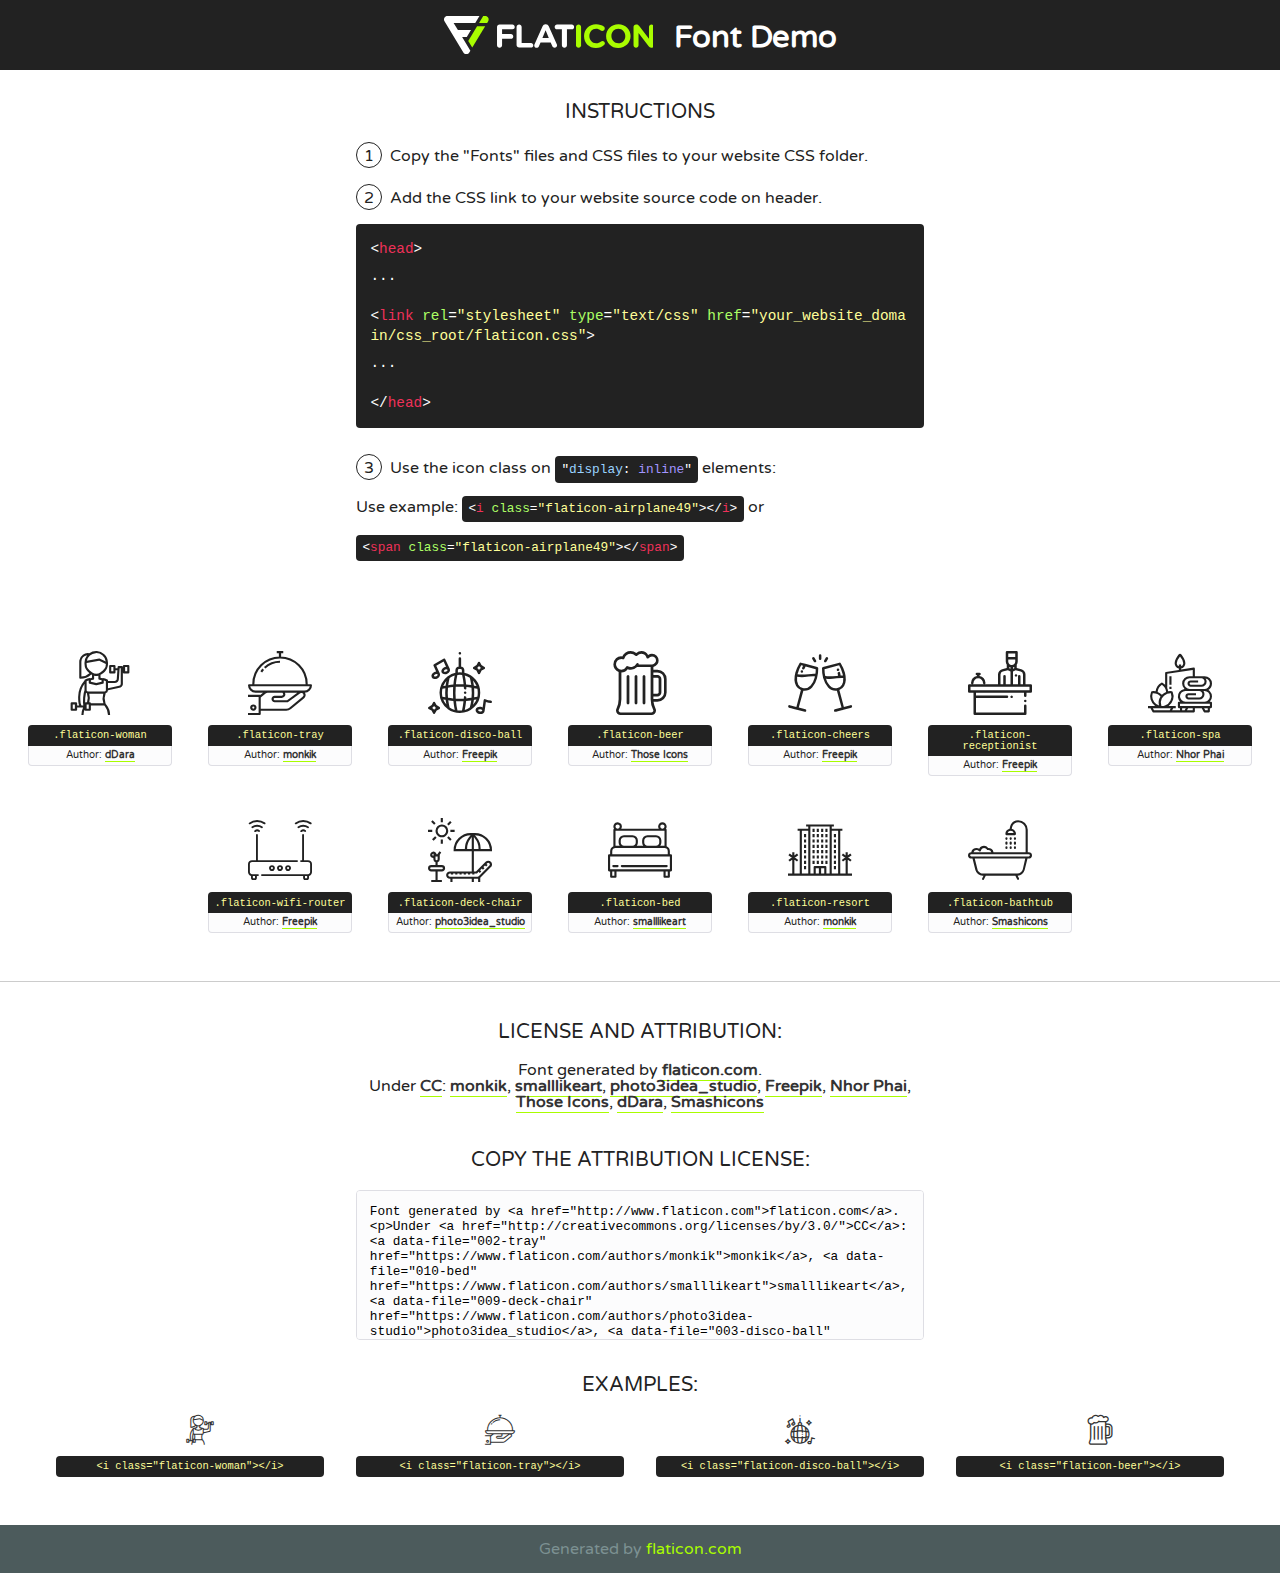
<file: Web Page/upasthiti (Localhost MySQLI)/fonts/flaticon/font/flaticon.html>
<!DOCTYPE html>
<!--
  Flaticon icon font: Flaticon
  Creation date: 11/07/2018 10:34
-->
<html>
<!DOCTYPE html>
<html>

<head>
    <title>Flaticon WebFont</title>
    <link href="http://fonts.googleapis.com/css?family=Varela+Round" rel="stylesheet" type="text/css" />
    <link rel="stylesheet" type="text/css" href="flaticon.css">
    <meta charset="UTF-8">
    <style>
    html, body, div, span, applet, object, iframe,
    h1, h2, h3, h4, h5, h6, p, blockquote, pre,
    a, abbr, acronym, address, big, cite, code,
    del, dfn, em, img, ins, kbd, q, s, samp,
    small, strike, strong, sub, sup, tt, var,
    b, u, i, center,
    dl, dt, dd, ol, ul, li,
    fieldset, form, label, legend,
    table, caption, tbody, tfoot, thead, tr, th, td,
    article, aside, canvas, details, embed, 
    figure, figcaption, footer, header, hgroup, 
    menu, nav, output, ruby, section, summary,
    time, mark, audio, video {
        margin: 0;
        padding: 0;
        border: 0;
        font-size: 100%;
        font: inherit;
        vertical-align: baseline;
    }
    /* HTML5 display-role reset for older browsers */
    article, aside, details, figcaption, figure, 
    footer, header, hgroup, menu, nav, section {
        display: block;
    }
    body {
        line-height: 1;
    }
    ol, ul {
        list-style: none;
    }
    blockquote, q {
        quotes: none;
    }
    blockquote:before, blockquote:after,
    q:before, q:after {
        content: '';
        content: none;
    }
    table {
        border-collapse: collapse;
        border-spacing: 0;
    }
    body {
        font-family: 'Varela Round', Helvetica, Arial, sans-serif;
        font-size: 16px;
        color: #222;
    }
    a {
        color: #333;
        border-bottom: 1px solid #a9fd00;
        font-weight: bold;
        text-decoration: none;
    }
    * {
        -moz-box-sizing: border-box;
        -webkit-box-sizing: border-box;
        box-sizing: border-box;
        margin: 0;
        padding: 0;
    }
    [class^="flaticon-"]:before, [class*=" flaticon-"]:before, [class^="flaticon-"]:after, [class*=" flaticon-"]:after {
        font-family: Flaticon;
        font-size: 30px;
        font-style: normal;
        margin-left: 20px;
        color: #333;
    }
    .wrapper {
        max-width: 600px;
        margin: auto;
        padding: 0 1em;
    }
    .title {
        font-size: 1.25em;
        text-align: center;
        margin-bottom: 1em;
        text-transform: uppercase;
    }
    header {
        text-align: center;
        background-color: #222;
        color: #fff;
        padding: 1em;
    }
    header .logo {
        width: 210px;
        height: 38px;
        display: inline-block;
        vertical-align: middle;
        margin-right: 1em;
        border: none;
    }
    header strong {
        font-size: 1.95em;
        font-weight: bold;
        vertical-align: middle;
        margin-top: 5px;
        display: inline-block;
    }
    .demo {
        margin: 2em auto;
        line-height: 1.25em;
    }
    .demo ul li {
        margin-bottom: 1em;
    }
    .demo ul li .num {
        color: #222;
        border-radius: 20px;
        display: inline-block;
        width: 26px;
        padding: 3px;
        height: 26px;
        text-align: center;
        margin-right: 0.5em;
        border: 1px solid #222;
    }
    .demo ul li code {
        background-color: #222;
        border-radius: 4px;
        padding: 0.25em 0.5em;
        display: inline-block;
        color: #fff;
        font-family: Consolas,Monaco,Lucida Console,Liberation Mono,DejaVu Sans Mono,Bitstream Vera Sans Mono,Courier New, monospace;
        font-weight: lighter;
        margin-top: 1em;
        font-size: 0.8em;
        word-break: break-all;
    }
    .demo ul li code.big {
        padding: 1em;
        font-size: 0.9em;
    }
    .demo ul li code .red {
        color: #EF3159;
    }
    .demo ul li code .green {
        color: #ACFF65;
    }
    .demo ul li code .yellow {
        color: #FFFF99;
    }
    .demo ul li code .blue {
        color: #99D3FF;
    }
    .demo ul li code .purple {
        color: #A295FF;
    }
    .demo ul li code .dots {
        margin-top: 0.5em;
        display: block;
    }
    #glyphs {
        border-bottom: 1px solid #ccc;
        padding: 2em 0;
        text-align: center;
    }
    .glyph {
        display: inline-block;
        width: 9em;
        margin: 1em;
        text-align: center;
        vertical-align: top;
        background: #FFF;
    }
    .glyph .glyph-icon {
        padding: 10px;
        display: block;
        font-family:"Flaticon";
        font-size: 64px;
        line-height: 1;
    }
    .glyph .glyph-icon:before {
        font-size: 64px;
        color: #222;
        margin-left: 0;
    }
    .class-name {
        font-size: 0.65em;
        background-color: #222;
        color: #fff;
        border-radius: 4px 4px 0 0;
        padding: 0.5em;
        color: #FFFF99;
        font-family: Consolas,Monaco,Lucida Console,Liberation Mono,DejaVu Sans Mono,Bitstream Vera Sans Mono,Courier New, monospace;
    }
    .author-name {
        font-size: 0.6em;
        background-color: #fcfcfd;
        border: 1px solid #DEDEE4;
        border-top: 0;
        border-radius: 0 0 4px 4px;
        padding: 0.5em;
    }
    .class-name:last-child {
        font-size: 10px;
        color:#888;
    }
    .class-name:last-child a {
        font-size: 10px;
        color:#555;
    }
    .class-name:last-child a:hover {
        color:#a9fd00;
    }
    .glyph > input {
        display: block;
        width: 100px;
        margin: 5px auto;
        text-align: center;
        font-size: 12px;
        cursor: text;
    }
    .glyph > input.icon-input {
        font-family:"Flaticon";
        font-size: 16px;
        margin-bottom: 10px;
    }
    .attribution .title {
        margin-top: 2em;
    }
    .attribution textarea {
        background-color: #fcfcfd;
        padding: 1em;
        border: none;
        box-shadow: none;
        border: 1px solid #DEDEE4;
        border-radius: 4px;
        resize: none;
        width: 100%;
        height: 150px;
        font-size: 0.8em;
        font-family: Consolas,Monaco,Lucida Console,Liberation Mono,DejaVu Sans Mono,Bitstream Vera Sans Mono,Courier New, monospace;
        -webkit-appearance: none;
    }
    .iconsuse {
        margin: 2em auto;
        text-align: center;
        max-width: 1200px;
    }
    .iconsuse:after {
        content: '';
        display: table;
        clear: both;
    }
    .iconsuse .image {
        float: left;
        width: 25%;
        padding: 0 1em;
    }
    .iconsuse .image p {
        margin-bottom: 1em;
    }
    .iconsuse .image span {
        display: block;
        font-size: 0.65em;
        background-color: #222;
        color: #fff;
        border-radius: 4px;
        padding: 0.5em;
        color: #FFFF99;
        margin-top: 1em;
        font-family: Consolas,Monaco,Lucida Console,Liberation Mono,DejaVu Sans Mono,Bitstream Vera Sans Mono,Courier New, monospace;
    }
    #footer {
        text-align: center;
        background-color: #4C5B5C;
        color: #7c9192;
        padding: 1em;
    }
    #footer a {
        border: none;
        color: #a9fd00;
        font-weight: normal;
    }
    @media (max-width: 960px) {
        .iconsuse .image {
            width: 50%;
        }
    }
    @media (max-width: 560px) {
        .iconsuse .image {
            width: 100%;
        }
    }
    </style>
</head>

<body class="characters-off">

    <header>
        <a href="http://www.flaticon.com" target="_blank" class="logo">
            <svg version="1.1" xmlns="http://www.w3.org/2000/svg" xmlns:xlink="http://www.w3.org/1999/xlink" xmlns:a="http://ns.adobe.com/AdobeSVGViewerExtensions/3.0/" viewBox="0 0 560.875 102.036" enable-background="new 0 0 560.875 102.036" xml:space="preserve">
                <defs>
                </defs>
                <g>
                    <g class="letters">
                        <path fill="#ffffff" d="M141.596,29.675c0-3.777,2.985-6.767,6.764-6.767h34.438c3.426,0,6.15,2.728,6.15,6.15
                        c0,3.43-2.724,6.149-6.15,6.149h-27.674v13.091h23.719c3.429,0,6.151,2.724,6.151,6.15c0,3.43-2.723,6.149-6.151,6.149h-23.719
                        v17.574c0,3.773-2.986,6.761-6.764,6.761c-3.779,0-6.764-2.989-6.764-6.761V29.675z"></path>
                        <path fill="#ffffff" d="M193.844,29.149c0-3.781,2.985-6.767,6.764-6.767c3.776,0,6.763,2.985,6.763,6.767v42.957h25.039
                        c3.426,0,6.149,2.726,6.149,6.153c0,3.425-2.723,6.15-6.149,6.15h-31.802c-3.779,0-6.764-2.986-6.764-6.768V29.149z"></path>
                        <path fill="#ffffff" d="M241.891,75.71l21.438-48.407c1.492-3.341,4.215-5.357,7.906-5.357h0.792
                        c3.686,0,6.323,2.017,7.815,5.357l21.439,48.407c0.436,0.967,0.701,1.845,0.701,2.723c0,3.602-2.809,6.501-6.414,6.501
                        c-3.161,0-5.269-1.845-6.499-4.655l-4.132-9.661h-27.059l-4.301,10.102c-1.144,2.631-3.426,4.214-6.237,4.214
                        c-3.517,0-6.24-2.81-6.24-6.325C241.1,77.64,241.451,76.677,241.891,75.71z M279.932,58.666l-8.521-20.297l-8.526,20.297H279.932
                        z"></path>
                        <path fill="#ffffff" d="M314.864,35.387H301.86c-3.429,0-6.239-2.813-6.239-6.238c0-3.429,2.811-6.24,6.239-6.24h39.533
                        c3.426,0,6.237,2.811,6.237,6.24c0,3.425-2.811,6.238-6.237,6.238h-13.001v42.785c0,3.773-2.99,6.761-6.764,6.761
                        c-3.779,0-6.764-2.989-6.764-6.761V35.387z"></path>
                        <path fill="#A9FD00" d="M352.615,29.149c0-3.781,2.985-6.767,6.767-6.767c3.774,0,6.761,2.985,6.761,6.767v49.024
                        c0,3.773-2.987,6.761-6.761,6.761c-3.781,0-6.767-2.989-6.767-6.761V29.149z"></path>
                        <path fill="#A9FD00" d="M374.132,53.836v-0.179c0-17.481,13.178-31.801,32.065-31.801c9.22,0,15.459,2.458,20.557,6.238
                        c1.402,1.054,2.637,2.985,2.637,5.357c0,3.692-2.985,6.59-6.681,6.59c-1.845,0-3.071-0.702-4.044-1.319
                        c-3.776-2.813-7.729-4.393-12.562-4.393c-10.364,0-17.831,8.611-17.831,19.154v0.173c0,10.542,7.291,19.329,17.831,19.329
                        c5.715,0,9.492-1.756,13.359-4.834c1.049-0.874,2.458-1.491,4.039-1.491c3.429,0,6.325,2.813,6.325,6.236
                        c0,2.106-1.056,3.78-2.282,4.834c-5.539,4.834-12.036,7.733-21.878,7.733C387.572,85.464,374.132,71.493,374.132,53.836z"></path>
                        <path fill="#A9FD00" d="M433.009,53.836v-0.179c0-17.481,13.79-31.801,32.766-31.801c18.981,0,32.592,14.143,32.592,31.628v0.173
                        c0,17.483-13.785,31.807-32.769,31.807C446.625,85.464,433.009,71.32,433.009,53.836z M484.224,53.836v-0.179
                        c0-10.539-7.725-19.326-18.626-19.326c-10.893,0-18.449,8.611-18.449,19.154v0.173c0,10.542,7.73,19.329,18.626,19.329
                        C476.676,72.986,484.224,64.378,484.224,53.836z"></path>
                        <path fill="#A9FD00" d="M506.233,29.321c0-3.774,2.99-6.763,6.767-6.763h1.401c3.252,0,5.183,1.583,7.029,3.953l26.093,34.265
                        V29.059c0-3.692,2.99-6.677,6.681-6.677c3.683,0,6.671,2.985,6.671,6.677v48.934c0,3.78-2.987,6.765-6.764,6.765h-0.436
                        c-3.257,0-5.188-1.581-7.034-3.953l-27.056-35.492v32.944c0,3.687-2.985,6.676-6.678,6.676c-3.683,0-6.673-2.989-6.673-6.676
                        V29.321z"></path>
                    </g>
                    <g class="insignia">
                        <path fill="#ffffff" d="M48.372,56.137h12.517l11.156-18.537H37.186L25.688,18.539h57.825L94.668,0H9.271
                        C5.925,0,2.842,1.801,1.198,4.716c-1.644,2.907-1.593,6.482,0.134,9.343l50.38,83.501c1.678,2.781,4.689,4.476,7.938,4.476
                        c3.246,0,6.257-1.695,7.935-4.476l2.898-4.804L48.372,56.137z"></path>
                        <g class="i">
                            <path fill="#A9FD00" d="M93.575,18.539h0.031v0.004l21.652,0.004l2.705-4.488c1.727-2.861,1.778-6.436,0.133-9.343
                            C116.454,1.801,113.371,0,110.026,0h-5.294L93.575,18.539z"></path>
                            <polygon fill="#A9FD00" points="88.291,27.356 64.725,66.486 75.519,84.404 109.942,27.356"></polygon>
                        </g>
                    </g>
                </g>
            </svg>
        </a>
        <strong>Font Demo</strong>
    </header>


    <section class="demo wrapper">

        <p class="title">Instructions</p>

        <ul>
            <li>
                <span class="num">1</span>Copy the "Fonts" files and CSS files to your website CSS folder.
            </li>
            <li>
                <span class="num">2</span>Add the CSS link to your website source code on header.
                <code class="big">
                    &lt;<span class="red">head</span>&gt;
                    <br/><span class="dots">...</span>
                    <br/>&lt;<span class="red">link</span> <span class="green">rel</span>=<span class="yellow">"stylesheet"</span> <span class="green">type</span>=<span class="yellow">"text/css"</span> <span class="green">href</span>=<span class="yellow">"your_website_domain/css_root/flaticon.css"</span>&gt;
                    <br/><span class="dots">...</span>
                    <br/>&lt;/<span class="red">head</span>&gt;
                </code>
            </li>

            <li>
                <p>
                    <span class="num">3</span>Use the icon class on <code>"<span class="blue">display</span>:<span class="purple"> inline</span>"</code> elements:
                    <br />
                    Use example: <code>&lt;<span class="red">i</span> <span class="green">class</span>=<span class="yellow">&quot;flaticon-airplane49&quot;</span>&gt;&lt;/<span class="red">i</span>&gt;</code> or <code>&lt;<span class="red">span</span> <span class="green">class</span>=<span class="yellow">&quot;flaticon-airplane49&quot;</span>&gt;&lt;/<span class="red">span</span>&gt;</code>
            </li>
        </ul>

    </section>




   <section id="glyphs">          
    
      
        <div class="glyph"><div class="glyph-icon flaticon-woman"></div>
            <div class="class-name">.flaticon-woman</div>
            <div class="author-name">Author: <a data-file="001-woman" href="https://www.flaticon.com/authors/ddara">dDara</a> </div> 
        </div>        
        
        <div class="glyph"><div class="glyph-icon flaticon-tray"></div>
            <div class="class-name">.flaticon-tray</div>
            <div class="author-name">Author: <a data-file="002-tray" href="https://www.flaticon.com/authors/monkik">monkik</a> </div> 
        </div>        
        
        <div class="glyph"><div class="glyph-icon flaticon-disco-ball"></div>
            <div class="class-name">.flaticon-disco-ball</div>
            <div class="author-name">Author: <a data-file="003-disco-ball" href="http://www.freepik.com">Freepik</a> </div> 
        </div>        
        
        <div class="glyph"><div class="glyph-icon flaticon-beer"></div>
            <div class="class-name">.flaticon-beer</div>
            <div class="author-name">Author: <a data-file="004-beer" href="https://www.flaticon.com/authors/those-icons">Those Icons</a> </div> 
        </div>        
        
        <div class="glyph"><div class="glyph-icon flaticon-cheers"></div>
            <div class="class-name">.flaticon-cheers</div>
            <div class="author-name">Author: <a data-file="005-cheers" href="http://www.freepik.com">Freepik</a> </div> 
        </div>        
        
        <div class="glyph"><div class="glyph-icon flaticon-receptionist"></div>
            <div class="class-name">.flaticon-receptionist</div>
            <div class="author-name">Author: <a data-file="006-receptionist" href="http://www.freepik.com">Freepik</a> </div> 
        </div>        
        
        <div class="glyph"><div class="glyph-icon flaticon-spa"></div>
            <div class="class-name">.flaticon-spa</div>
            <div class="author-name">Author: <a data-file="007-spa" href="https://www.flaticon.com/authors/nhor-phai">Nhor Phai</a> </div> 
        </div>        
        
        <div class="glyph"><div class="glyph-icon flaticon-wifi-router"></div>
            <div class="class-name">.flaticon-wifi-router</div>
            <div class="author-name">Author: <a data-file="008-wifi-router" href="http://www.freepik.com">Freepik</a> </div> 
        </div>        
        
        <div class="glyph"><div class="glyph-icon flaticon-deck-chair"></div>
            <div class="class-name">.flaticon-deck-chair</div>
            <div class="author-name">Author: <a data-file="009-deck-chair" href="https://www.flaticon.com/authors/photo3idea-studio">photo3idea_studio</a> </div> 
        </div>        
        
        <div class="glyph"><div class="glyph-icon flaticon-bed"></div>
            <div class="class-name">.flaticon-bed</div>
            <div class="author-name">Author: <a data-file="010-bed" href="https://www.flaticon.com/authors/smalllikeart">smalllikeart</a> </div> 
        </div>        
        
        <div class="glyph"><div class="glyph-icon flaticon-resort"></div>
            <div class="class-name">.flaticon-resort</div>
            <div class="author-name">Author: <a data-file="011-resort" href="https://www.flaticon.com/authors/monkik">monkik</a> </div> 
        </div>        
        
        <div class="glyph"><div class="glyph-icon flaticon-bathtub"></div>
            <div class="class-name">.flaticon-bathtub</div>
            <div class="author-name">Author: <a data-file="012-bathtub" href="https://www.flaticon.com/authors/smashicons">Smashicons</a> </div> 
        </div>        
        

    </section>



    <section class="attribution wrapper"   style="text-align:center;">

      <div class="title">License and attribution:</div><div class="attrDiv">Font generated by <a href="http://www.flaticon.com">flaticon.com</a>. <div><p>Under <a href="http://creativecommons.org/licenses/by/3.0/">CC</a>: <a data-file="002-tray" href="https://www.flaticon.com/authors/monkik">monkik</a>, <a data-file="010-bed" href="https://www.flaticon.com/authors/smalllikeart">smalllikeart</a>, <a data-file="009-deck-chair" href="https://www.flaticon.com/authors/photo3idea-studio">photo3idea_studio</a>, <a data-file="003-disco-ball" href="http://www.freepik.com">Freepik</a>, <a data-file="007-spa" href="https://www.flaticon.com/authors/nhor-phai">Nhor Phai</a>, <a data-file="004-beer" href="https://www.flaticon.com/authors/those-icons">Those Icons</a>, <a data-file="001-woman" href="https://www.flaticon.com/authors/ddara">dDara</a>, <a data-file="012-bathtub" href="https://www.flaticon.com/authors/smashicons">Smashicons</a></p>  </div>
      </div>
      <div class="title">Copy the Attribution License:</div>

    <textarea onclick="this.focus();this.select();">Font generated by &lt;a href=&quot;http://www.flaticon.com&quot;&gt;flaticon.com&lt;/a&gt;. <p>Under <a href="http://creativecommons.org/licenses/by/3.0/">CC</a>: <a data-file="002-tray" href="https://www.flaticon.com/authors/monkik">monkik</a>, <a data-file="010-bed" href="https://www.flaticon.com/authors/smalllikeart">smalllikeart</a>, <a data-file="009-deck-chair" href="https://www.flaticon.com/authors/photo3idea-studio">photo3idea_studio</a>, <a data-file="003-disco-ball" href="http://www.freepik.com">Freepik</a>, <a data-file="007-spa" href="https://www.flaticon.com/authors/nhor-phai">Nhor Phai</a>, <a data-file="004-beer" href="https://www.flaticon.com/authors/those-icons">Those Icons</a>, <a data-file="001-woman" href="https://www.flaticon.com/authors/ddara">dDara</a>, <a data-file="012-bathtub" href="https://www.flaticon.com/authors/smashicons">Smashicons</a></p>  
     </textarea>

    </section>

    <section class="iconsuse">

          <div class="title">Examples:</div>            
             
            <div class="image">
                <p>
                    <i class="glyph-icon flaticon-woman"></i> 
                    <span>&lt;i class=&quot;flaticon-woman&quot;&gt;&lt;/i&gt;</span>
                </p>
            </div>
            
            <div class="image">
                <p>
                    <i class="glyph-icon flaticon-tray"></i> 
                    <span>&lt;i class=&quot;flaticon-tray&quot;&gt;&lt;/i&gt;</span>
                </p>
            </div>
            
            <div class="image">
                <p>
                    <i class="glyph-icon flaticon-disco-ball"></i> 
                    <span>&lt;i class=&quot;flaticon-disco-ball&quot;&gt;&lt;/i&gt;</span>
                </p>
            </div>
            
            <div class="image">
                <p>
                    <i class="glyph-icon flaticon-beer"></i> 
                    <span>&lt;i class=&quot;flaticon-beer&quot;&gt;&lt;/i&gt;</span>
                </p>
            </div>
                       
        </div>
                            
    </section>

<div id="footer">
    <div>Generated by <a href="http://www.flaticon.com">flaticon.com</a>
    </div>
</div>



</body>
</html>
</file>
<file: Web Page/upasthiti (Localhost MySQLI)/fonts/flaticon/font/flaticon.css>
/*
  	Flaticon icon font: Flaticon
  	Creation date: 11/07/2018 10:34
  	*/

@font-face {
  font-family: "Flaticon";
  src: url("./Flaticon.eot");
  src: url("./Flaticon.eot?#iefix") format("embedded-opentype"),
       url("./Flaticon.woff") format("woff"),
       url("./Flaticon.ttf") format("truetype"),
       url("./Flaticon.svg#Flaticon") format("svg");
  font-weight: normal;
  font-style: normal;
}

@media screen and (-webkit-min-device-pixel-ratio:0) {
  @font-face {
    font-family: "Flaticon";
    src: url("./Flaticon.svg#Flaticon") format("svg");
  }
}

[class^="flaticon-"]:before, [class*=" flaticon-"]:before,
[class^="flaticon-"]:after, [class*=" flaticon-"]:after {   
  font-family: Flaticon;
        font-size: 20px;
font-style: normal;
margin-left: 20px;
}

.flaticon-woman:before { content: "\f100"; }
.flaticon-tray:before { content: "\f101"; }
.flaticon-disco-ball:before { content: "\f102"; }
.flaticon-beer:before { content: "\f103"; }
.flaticon-cheers:before { content: "\f104"; }
.flaticon-receptionist:before { content: "\f105"; }
.flaticon-spa:before { content: "\f106"; }
.flaticon-wifi-router:before { content: "\f107"; }
.flaticon-deck-chair:before { content: "\f108"; }
.flaticon-bed:before { content: "\f109"; }
.flaticon-resort:before { content: "\f10a"; }
.flaticon-bathtub:before { content: "\f10b"; }
</file>
